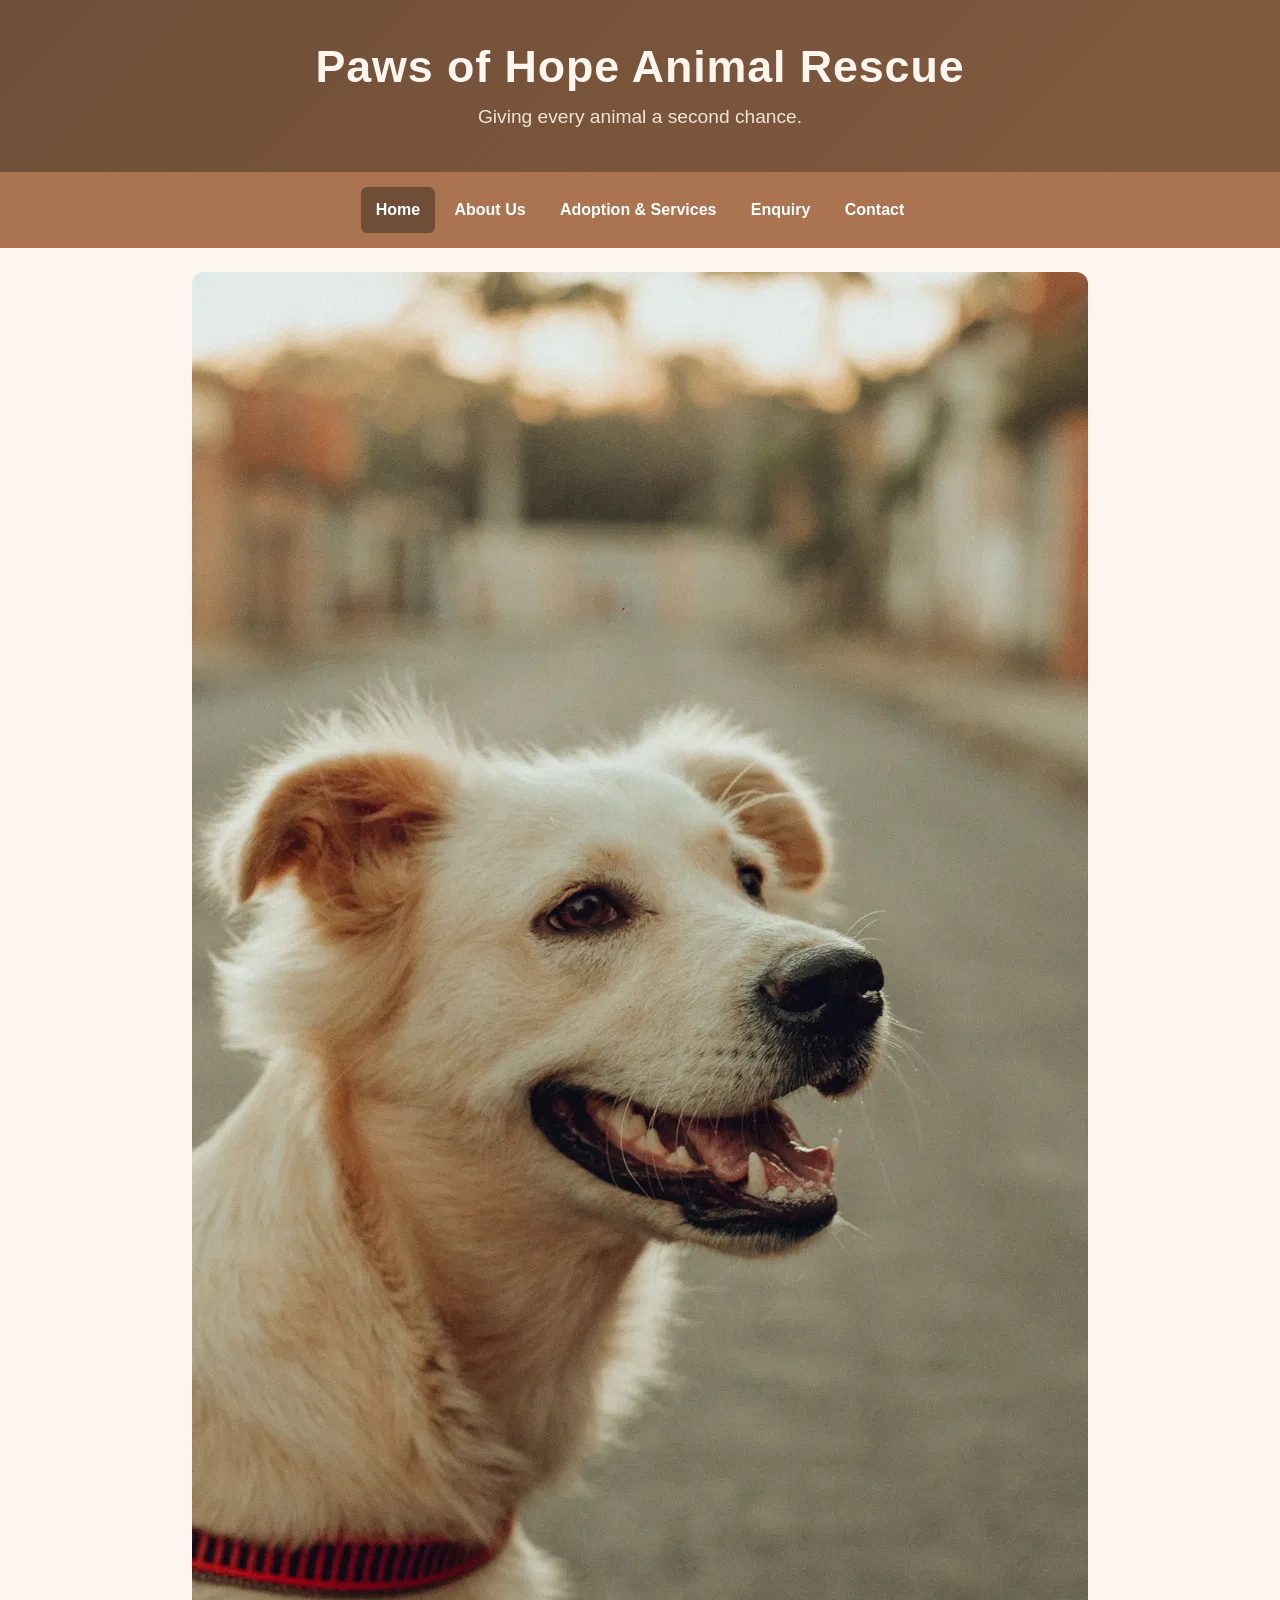
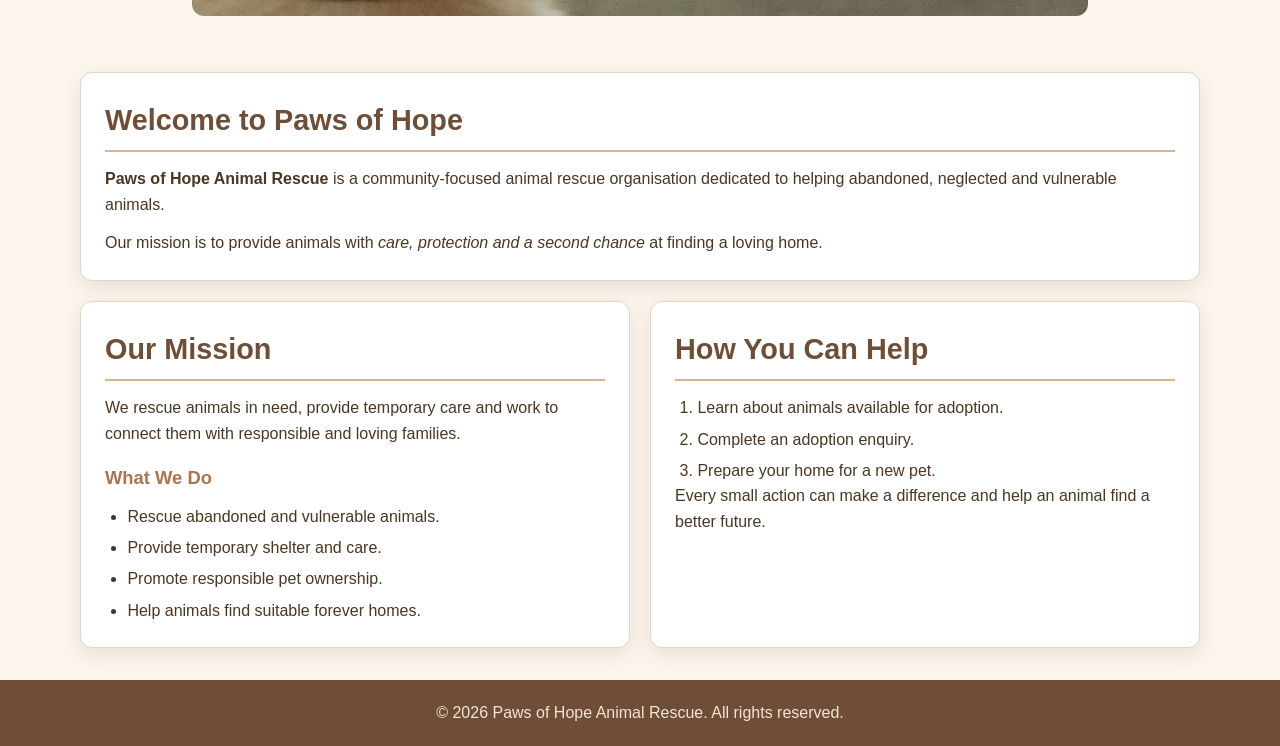
<file: index.html>
<!DOCTYPE html><html lang="en"><head><meta charset="UTF-8"><meta name="viewport" content="width=device-width, initial-scale=1.0"><meta name="description" content="Paws of Hope Animal Rescue helps abandoned and vulnerable animals find safe, loving homes."><link rel="stylesheet" href="css/style.css"><title>Paws of Hope Animal Rescue | Home</title></head><body><header><h1>Paws of Hope Animal Rescue</h1><p>Giving every animal a second chance.</p></header><nav aria-label="Main navigation"><a class="active" href="index.html">Home</a><a href="about.html">About Us</a><a href="services.html">Adoption &amp; Services</a><a href="enquiry.html">Enquiry</a><a href="contact.html">Contact</a></nav><picture><img src="images/happy dog.webp" alt="A happy rescued dog" width="800" height="400" srcset="images/happy dog.webp 800w" sizes="(max-width: 40rem) 92vw, 56rem"></picture><main><section><h2>Welcome to Paws of Hope</h2><p><strong>Paws of Hope Animal Rescue</strong> is a community-focused animal rescue organisation dedicated to helping abandoned, neglected and vulnerable animals.</p><p>Our mission is to provide animals with <em>care, protection and a second chance</em> at finding a loving home.</p></section><section><h2>Our Mission</h2><p>We rescue animals in need, provide temporary care and work to connect them with responsible and loving families.</p><h3>What We Do</h3><ul><li>Rescue abandoned and vulnerable animals.</li><li>Provide temporary shelter and care.</li><li>Promote responsible pet ownership.</li><li>Help animals find suitable forever homes.</li></ul></section><section><h2>How You Can Help</h2><ol><li>Learn about animals available for adoption.</li><li>Complete an adoption enquiry.</li><li>Prepare your home for a new pet.</li></ol><p>Every small action can make a difference and help an animal find a better future.</p></section></main><footer><p>&copy; 2026 Paws of Hope Animal Rescue. All rights reserved.</p></footer></body></html>
</file>
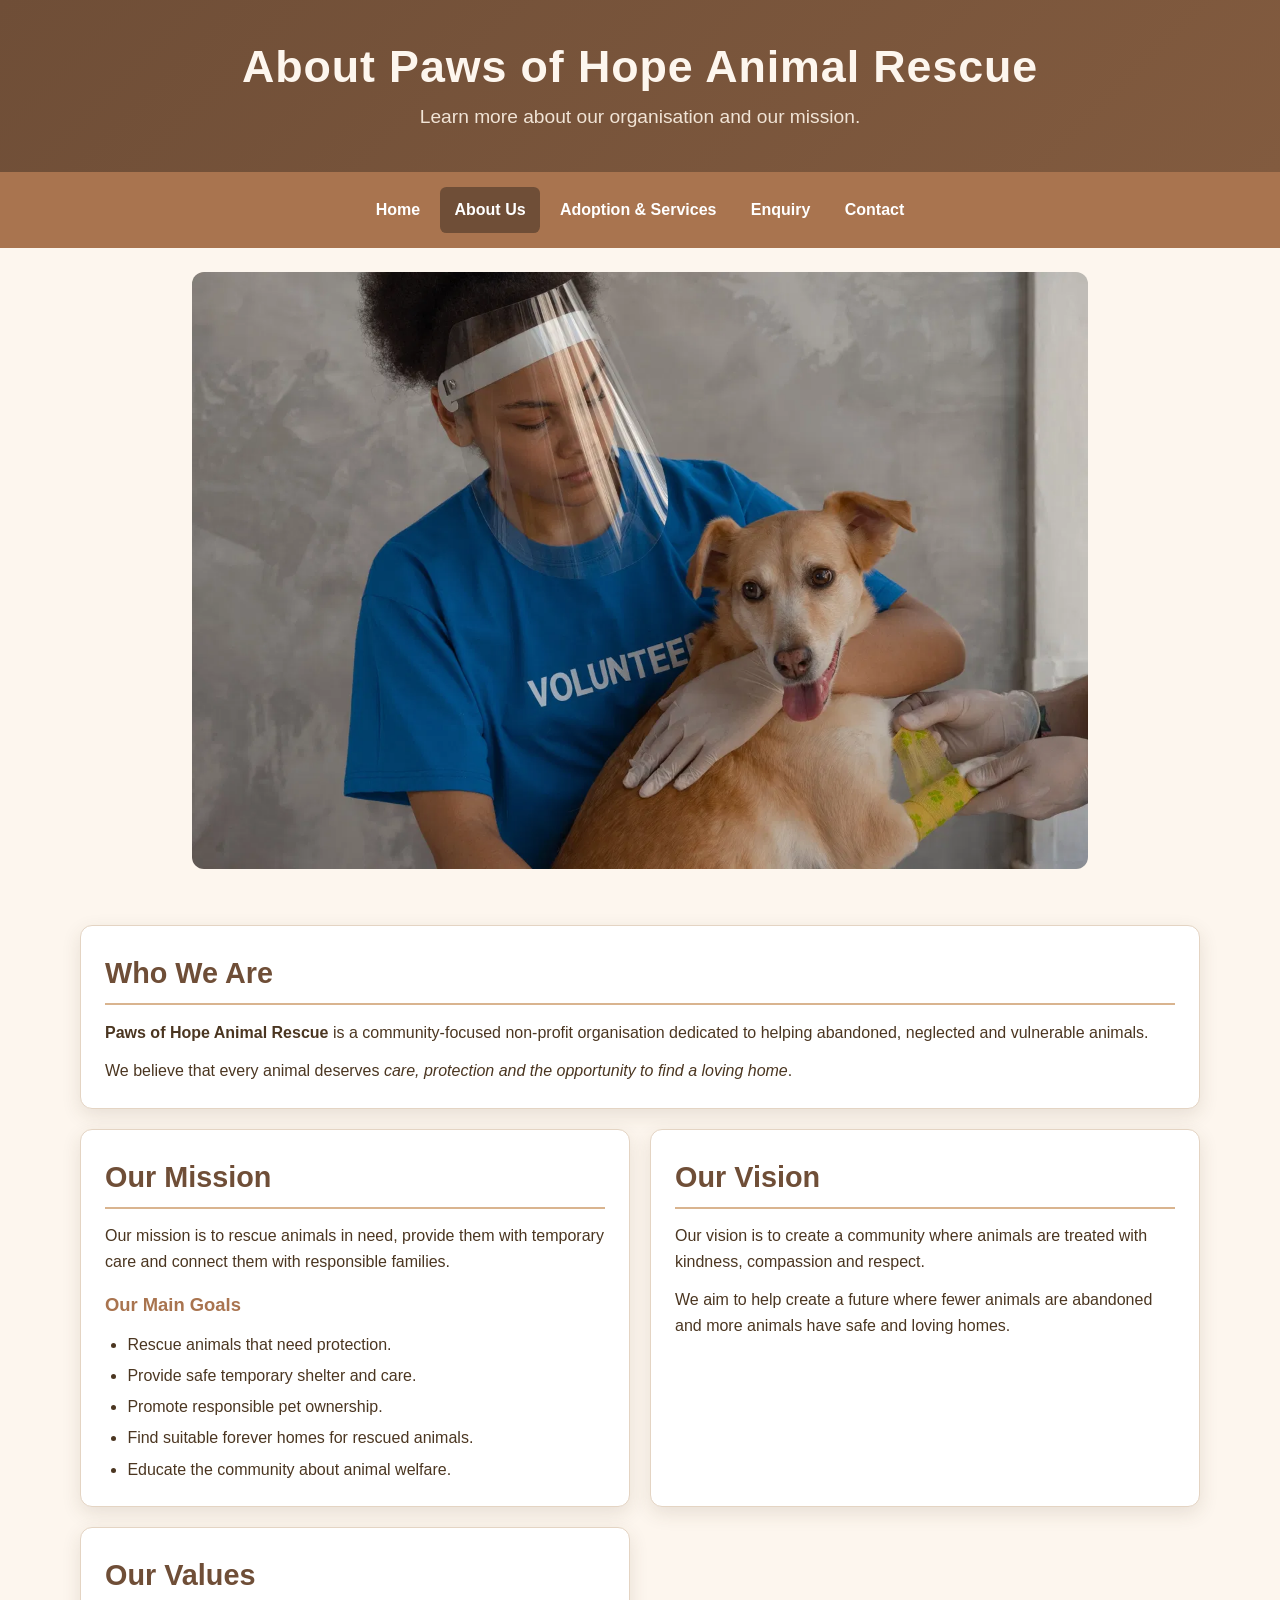
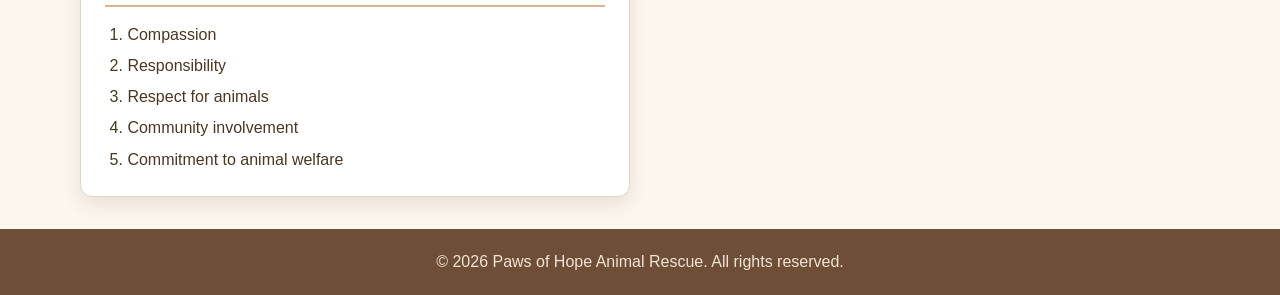
<file: about.html>
<!DOCTYPE html><html lang="en"><head><meta charset="UTF-8"><meta name="viewport" content="width=device-width, initial-scale=1.0"><meta name="description" content="Learn about Paws of Hope Animal Rescue, our mission, vision and commitment to helping animals in need."><link rel="stylesheet" href="css/style.css"><title>About Us | Paws of Hope Animal Rescue</title></head><body><header><h1>About Paws of Hope Animal Rescue</h1><p>Learn more about our organisation and our mission.</p></header><nav aria-label="Main navigation"><a href="index.html">Home</a><a class="active" href="about.html">About Us</a><a href="services.html">Adoption &amp; Services</a><a href="enquiry.html">Enquiry</a><a href="contact.html">Contact</a></nav><picture><img src="images/about us.webp" alt="A volunteer caring for and bandaging a rescued dog" width="800" height="400" srcset="images/about us.webp 800w" sizes="(max-width: 40rem) 92vw, 56rem"></picture><main><section><h2>Who We Are</h2><p><strong>Paws of Hope Animal Rescue</strong> is a community-focused non-profit organisation dedicated to helping abandoned, neglected and vulnerable animals.</p><p>We believe that every animal deserves <em>care, protection and the opportunity to find a loving home</em>.</p></section><section><h2>Our Mission</h2><p>Our mission is to rescue animals in need, provide them with temporary care and connect them with responsible families.</p><h3>Our Main Goals</h3><ul><li>Rescue animals that need protection.</li><li>Provide safe temporary shelter and care.</li><li>Promote responsible pet ownership.</li><li>Find suitable forever homes for rescued animals.</li><li>Educate the community about animal welfare.</li></ul></section><section><h2>Our Vision</h2><p>Our vision is to create a community where animals are treated with kindness, compassion and respect.</p><p>We aim to help create a future where fewer animals are abandoned and more animals have safe and loving homes.</p></section><section><h2>Our Values</h2><ol><li>Compassion</li><li>Responsibility</li><li>Respect for animals</li><li>Community involvement</li><li>Commitment to animal welfare</li></ol></section></main><footer><p>&copy; 2026 Paws of Hope Animal Rescue. All rights reserved.</p></footer></body></html>
</file>
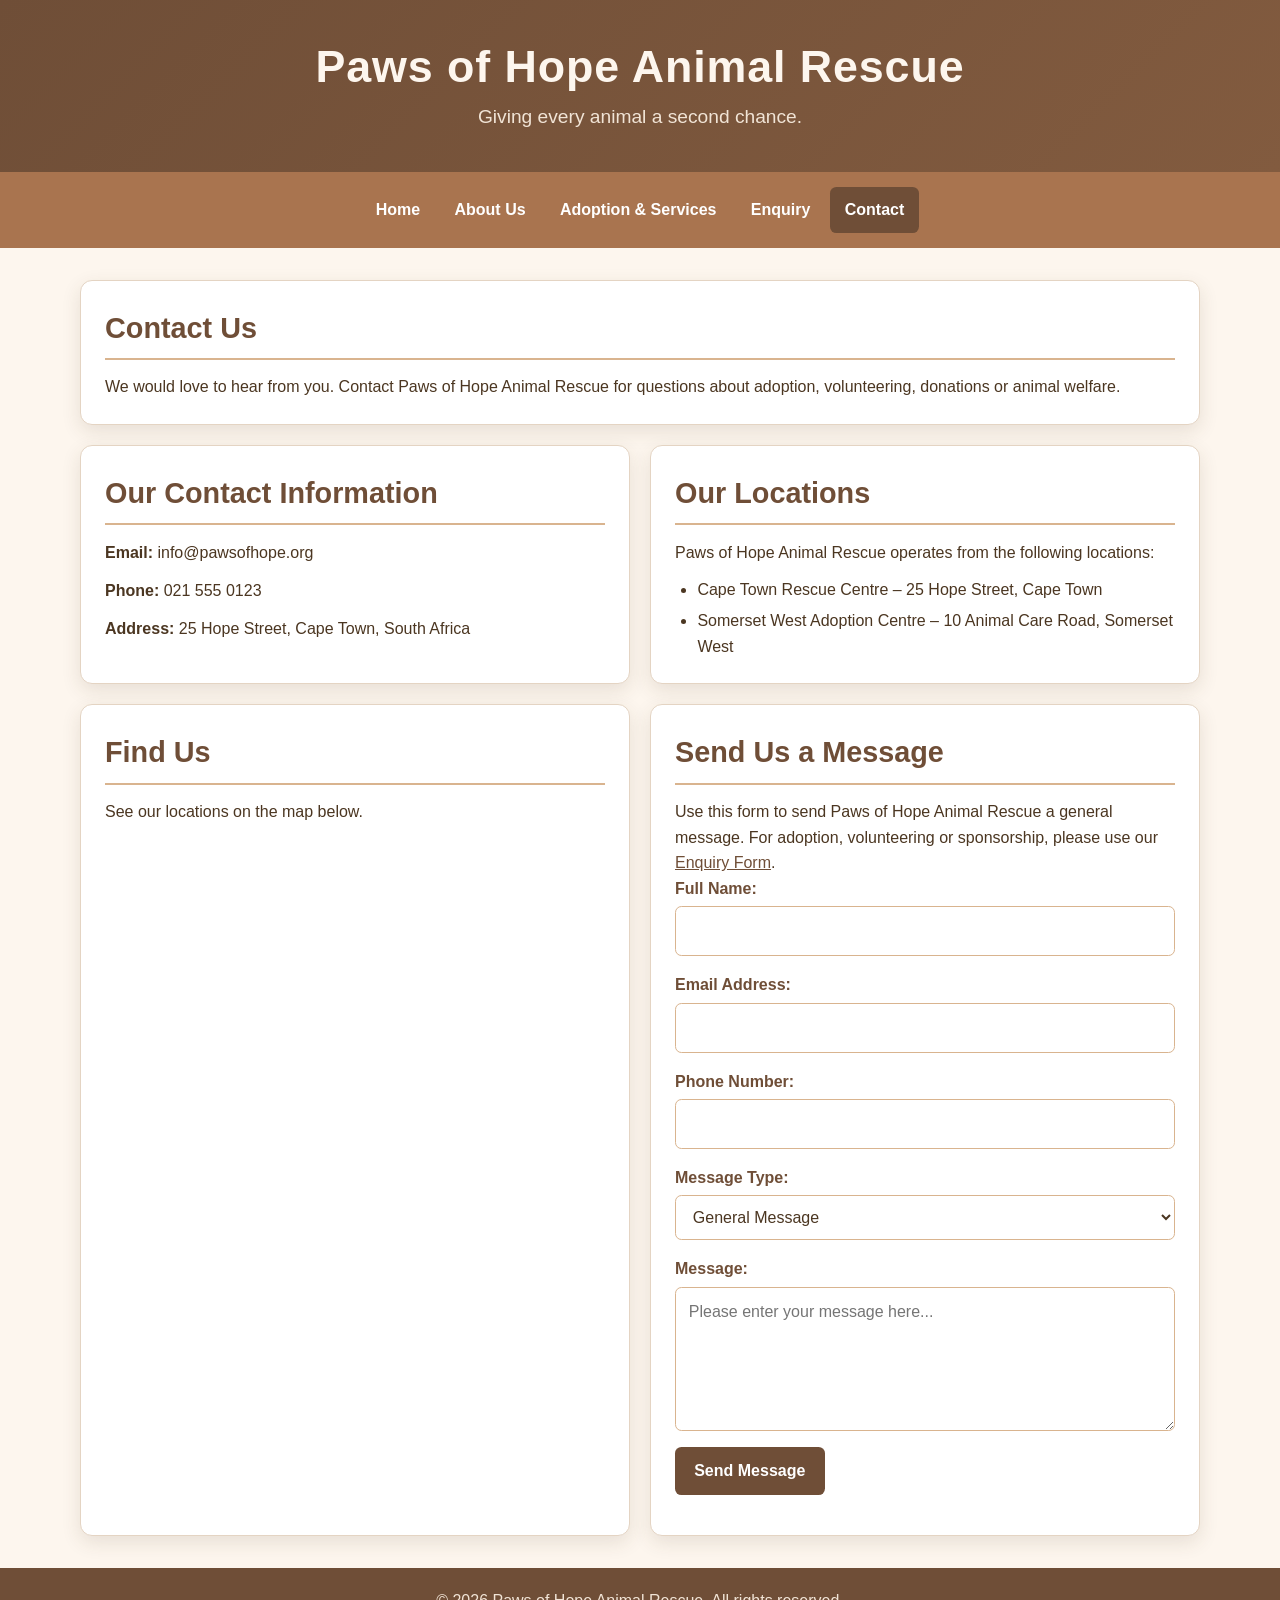
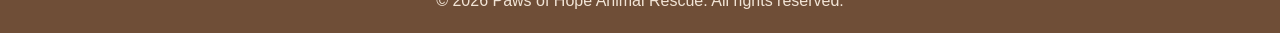
<file: contact.html>
<!DOCTYPE html><html lang="en"><head><meta charset="UTF-8"><meta name="viewport" content="width=device-width, initial-scale=1.0"><meta name="description" content="Contact Paws of Hope Animal Rescue for adoption, volunteering and animal welfare enquiries."><link rel="stylesheet" href="css/style.css"><title>Contact Us | Paws of Hope Animal Rescue</title></head><body><header><h1>Paws of Hope Animal Rescue</h1><p>Giving every animal a second chance.</p></header><nav aria-label="Main navigation"><a href="index.html">Home</a><a href="about.html">About Us</a><a href="services.html">Adoption &amp; Services</a><a href="enquiry.html">Enquiry</a><a class="active" href="contact.html">Contact</a></nav><main><section><h2>Contact Us</h2><p>We would love to hear from you. Contact Paws of Hope Animal Rescue for questions about adoption, volunteering, donations or animal welfare.</p></section><section><h2>Our Contact Information</h2><p><strong>Email:</strong> info@pawsofhope.org</p><p><strong>Phone:</strong> 021 555 0123</p><p><strong>Address:</strong> 25 Hope Street, Cape Town, South Africa</p></section><section><h2>Our Locations</h2><p>Paws of Hope Animal Rescue operates from the following locations:</p><ul><li>Cape Town Rescue Centre – 25 Hope Street, Cape Town</li><li>Somerset West Adoption Centre – 10 Animal Care Road, Somerset West</li></ul></section><section><h2>Find Us</h2><p>See our locations on the map below.</p><iframe title="Paws of Hope Animal Rescue locations map" src="https://www.google.com/maps/embed?pb=!1m18!1m12!1m3!1d13245.0!2d18.4241!3d-33.9249!2m3!1f0!2f0!3f0!3m2!1i1024!2i768!4f13.1!3m3!1m2!1s0x0%3A0x0!2zMzPCsDU1JzI5LjYiUyAxOMKwMjUnMjYuOCJF!5e0!3m2!1sen!2sza!4v1700000000000" height="350" loading="lazy" referrerpolicy="no-referrer-when-downgrade"></iframe></section><section><h2>Send Us a Message</h2><p>Use this form to send Paws of Hope Animal Rescue a general message. For adoption, volunteering or sponsorship, please use our <a href="enquiry.html">Enquiry Form</a>.</p><form><p><label for="contact-name">Full Name:</label><input type="text" id="contact-name" name="contact-name" autocomplete="name" required></p><p><label for="contact-email">Email Address:</label><input type="email" id="contact-email" name="contact-email" autocomplete="email" required></p><p><label for="contact-phone">Phone Number:</label><input type="tel" id="contact-phone" name="contact-phone" autocomplete="tel"></p><p><label for="contact-type">Message Type:</label><select id="contact-type" name="contact-type"><option value="general">General Message</option><option value="feedback">Feedback</option><option value="media">Media / Press</option><option value="other">Other</option></select></p><p><label for="contact-message">Message:</label><textarea id="contact-message" name="contact-message" placeholder="Please enter your message here..." required></textarea></p><p><button type="submit">Send Message</button></p></form></section></main><footer><p>&copy; 2026 Paws of Hope Animal Rescue. All rights reserved.</p></footer></body></html>
</file>
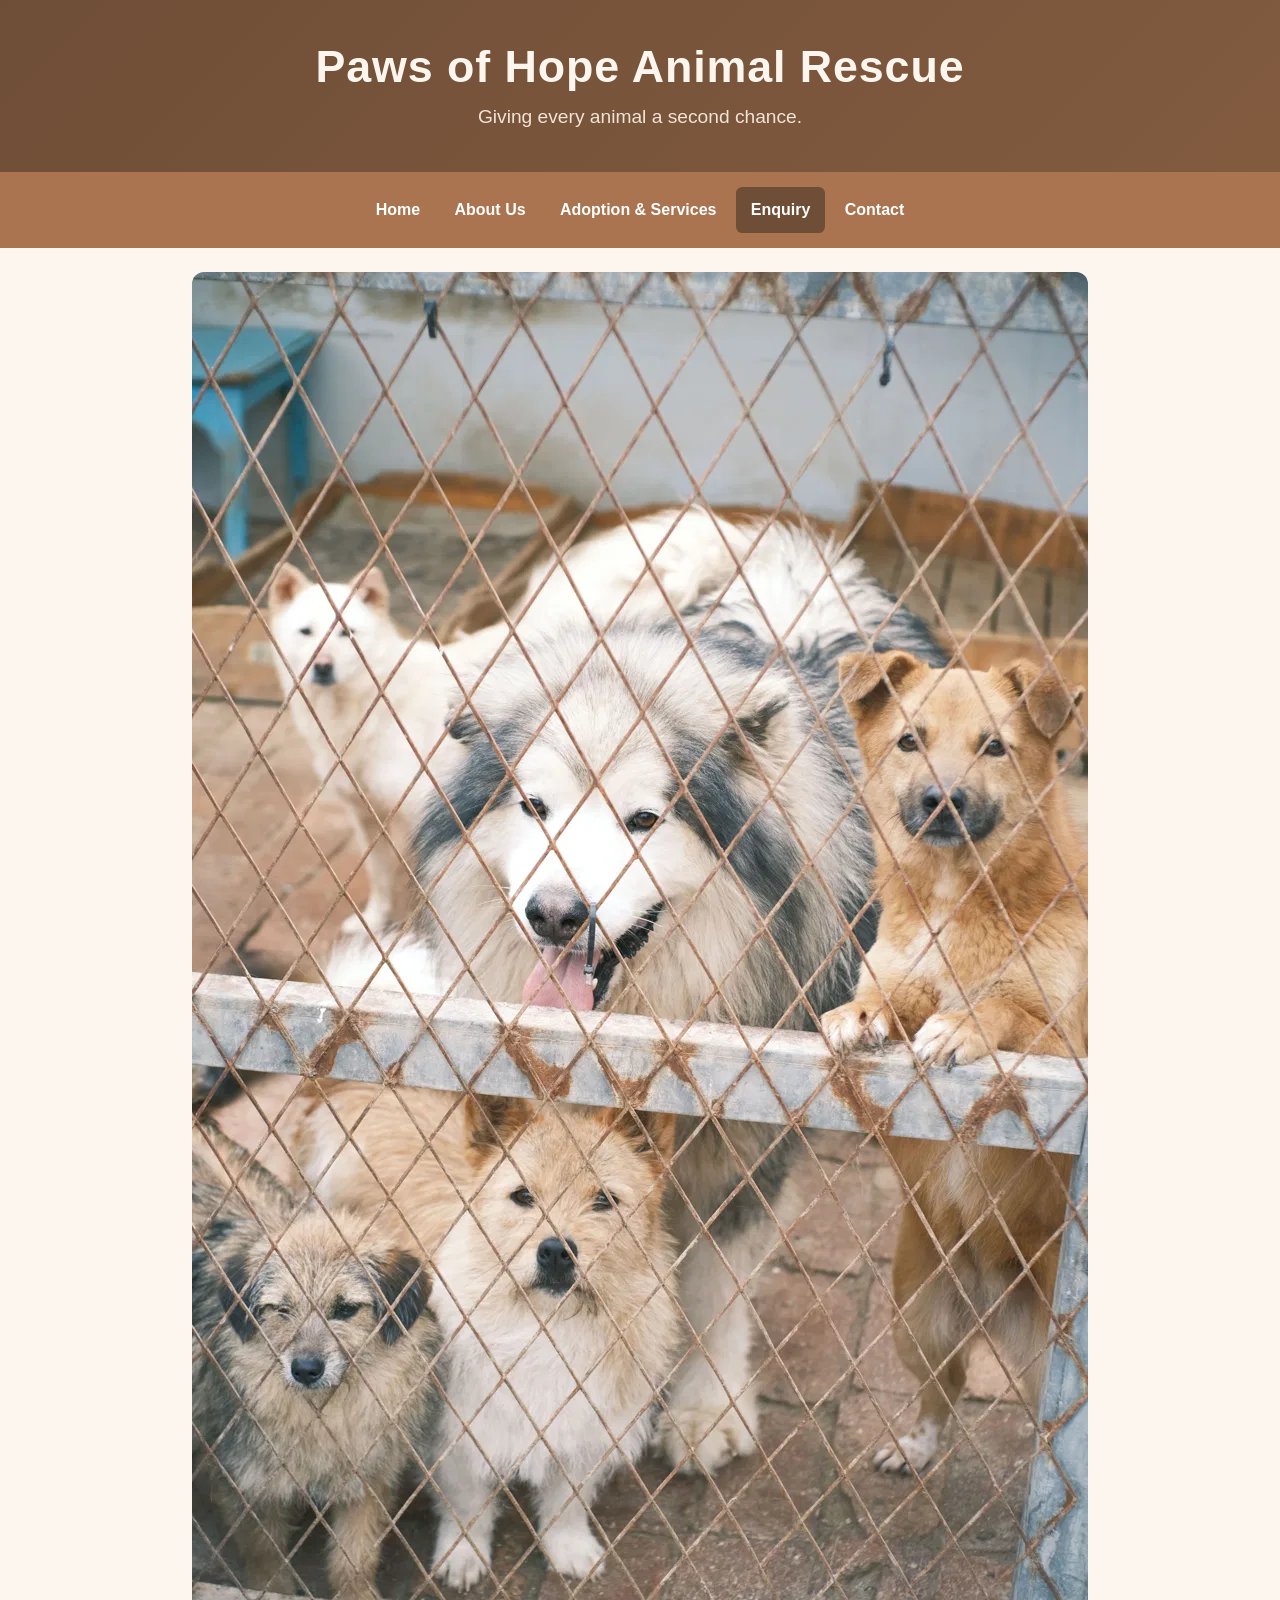
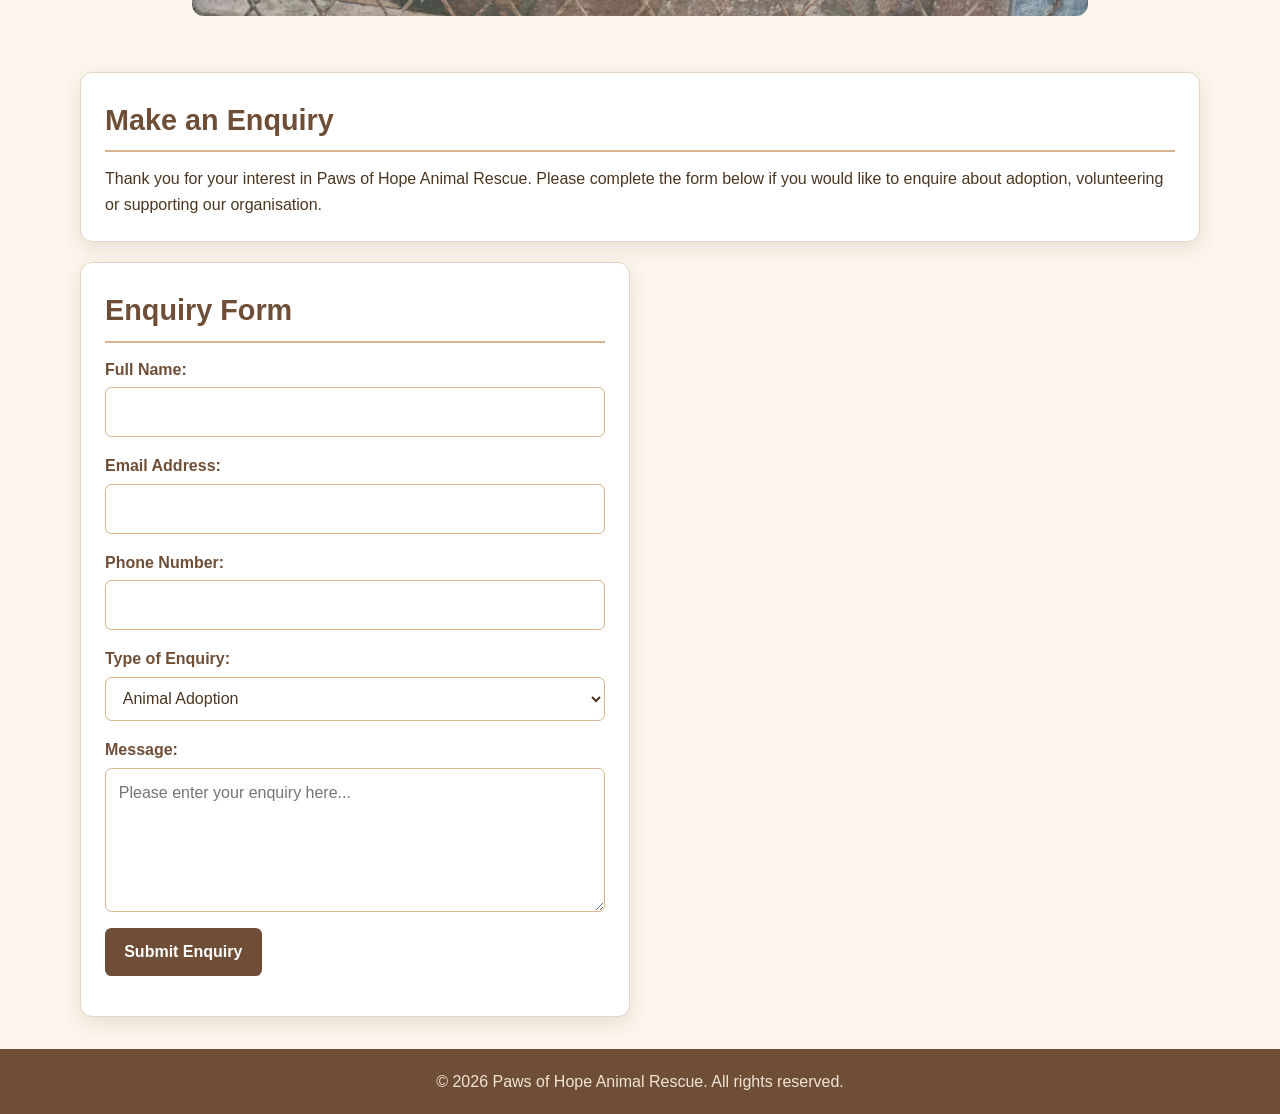
<file: enquiry.html>
<!DOCTYPE html><html lang="en"><head><meta charset="UTF-8"><meta name="viewport" content="width=device-width, initial-scale=1.0"><meta name="description" content="Make an enquiry about adopting, volunteering or supporting Paws of Hope Animal Rescue."><link rel="stylesheet" href="css/style.css"><title>Enquiry | Paws of Hope Animal Rescue</title></head><body><header><h1>Paws of Hope Animal Rescue</h1><p>Giving every animal a second chance.</p></header><nav aria-label="Main navigation"><a href="index.html">Home</a><a href="about.html">About Us</a><a href="services.html">Adoption &amp; Services</a><a class="active" href="enquiry.html">Enquiry</a><a href="contact.html">Contact</a></nav><picture><img src="images/dogs.webp" alt="A group of rescued dogs waiting to be adopted at our shelter" width="800" height="400" srcset="images/dogs.webp 800w" sizes="(max-width: 40rem) 92vw, 56rem"></picture><main><section><h2>Make an Enquiry</h2><p>Thank you for your interest in Paws of Hope Animal Rescue. Please complete the form below if you would like to enquire about adoption, volunteering or supporting our organisation.</p></section><section><h2>Enquiry Form</h2><form><p><label for="name">Full Name:</label><input type="text" id="name" name="name" autocomplete="name" required></p><p><label for="email">Email Address:</label><input type="email" id="email" name="email" autocomplete="email" required></p><p><label for="phone">Phone Number:</label><input type="tel" id="phone" name="phone" autocomplete="tel"></p><p><label for="enquiry">Type of Enquiry:</label><select id="enquiry" name="enquiry"><option value="adoption">Animal Adoption</option><option value="volunteering">Volunteering</option><option value="donation">Donation / Sponsorship</option><option value="general">General Enquiry</option></select></p><p><label for="message">Message:</label><textarea id="message" name="message" placeholder="Please enter your enquiry here..." required></textarea></p><p><button type="submit">Submit Enquiry</button></p></form></section></main><footer><p>&copy; 2026 Paws of Hope Animal Rescue. All rights reserved.</p></footer></body></html>
</file>
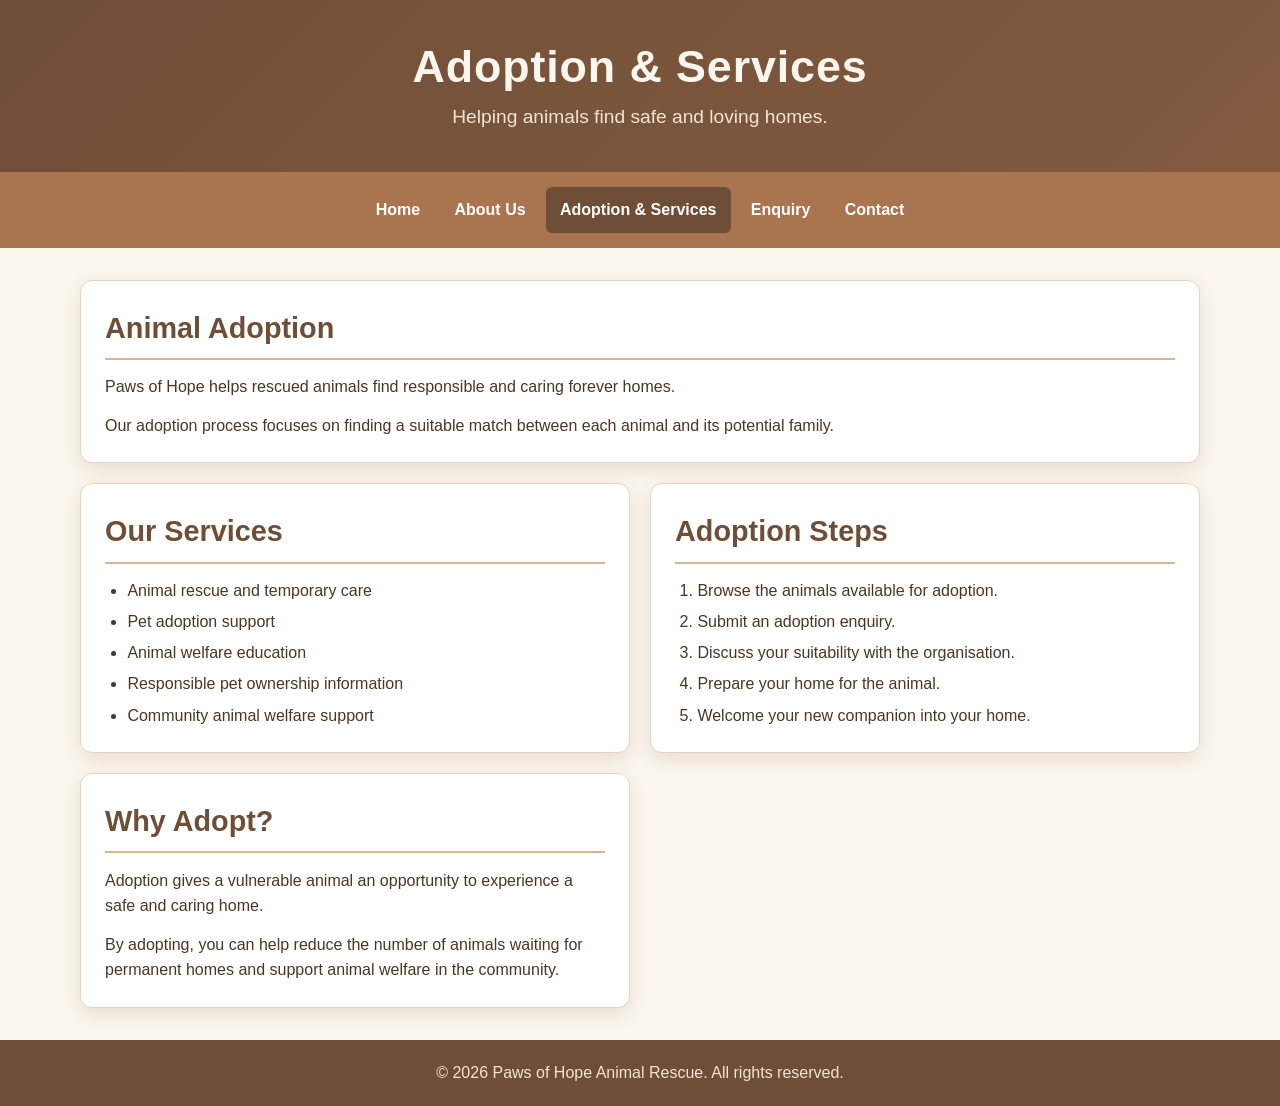
<file: services.html>
<!DOCTYPE html><html lang="en"><head><meta charset="UTF-8"><meta name="viewport" content="width=device-width, initial-scale=1.0"><meta name="description" content="Explore animal adoption and community services offered by Paws of Hope Animal Rescue."><link rel="stylesheet" href="css/style.css"><title>Adoption &amp; Services | Paws of Hope Animal Rescue</title></head><body><header><h1>Adoption &amp; Services</h1><p>Helping animals find safe and loving homes.</p></header><nav aria-label="Main navigation"><a href="index.html">Home</a><a href="about.html">About Us</a><a class="active" href="services.html">Adoption &amp; Services</a><a href="enquiry.html">Enquiry</a><a href="contact.html">Contact</a></nav><main><section><h2>Animal Adoption</h2><p>Paws of Hope helps rescued animals find responsible and caring forever homes.</p><p>Our adoption process focuses on finding a suitable match between each animal and its potential family.</p></section><section><h2>Our Services</h2><ul><li>Animal rescue and temporary care</li><li>Pet adoption support</li><li>Animal welfare education</li><li>Responsible pet ownership information</li><li>Community animal welfare support</li></ul></section><section><h2>Adoption Steps</h2><ol><li>Browse the animals available for adoption.</li><li>Submit an adoption enquiry.</li><li>Discuss your suitability with the organisation.</li><li>Prepare your home for the animal.</li><li>Welcome your new companion into your home.</li></ol></section><section><h2>Why Adopt?</h2><p>Adoption gives a vulnerable animal an opportunity to experience a safe and caring home.</p><p>By adopting, you can help reduce the number of animals waiting for permanent homes and support animal welfare in the community.</p></section></main><footer><p>&copy; 2026 Paws of Hope Animal Rescue. All rights reserved.</p></footer></body></html>
</file>
<file: css/style.css>
*{box-sizing:border-box;margin:0;padding:0} :root{--cream:#fdf6ee;--brown:#6f4e37;--brown-light:#a9744f;--text:#4b3621;--border:#e4d4c3;--accent:#d9b48f;--white:#fff}html{scroll-behavior:smooth}body{min-height:100vh;font-family:"Segoe UI",Arial,sans-serif;font-size:1rem;line-height:1.6;color:var(--text);background:var(--cream)}a{color:var(--brown)}a:hover{color:var(--brown-light)}a:focus-visible,button:focus-visible,input:focus-visible,select:focus-visible,textarea:focus-visible{outline:.2rem solid var(--brown-light);outline-offset:.15rem}header{padding:2.5rem 1.25rem;text-align:center;color:var(--cream);background:linear-gradient(135deg,var(--brown),#825b3f)}header h1{margin-bottom:.5rem;font-size:clamp(1.8rem,4vw,2.8rem);line-height:1.2;letter-spacing:.02em}header p{font-size:clamp(1rem,2vw,1.2rem);color:#f1e4d6}nav{display:flex;flex-wrap:wrap;justify-content:center;align-items:center;gap:.35rem;padding:.9rem 1rem;background:var(--brown-light)}nav a{display:inline-block;padding:.65rem .9rem;border-radius:.4rem;color:var(--white);text-decoration:none;font-weight:700;transition:.2s}nav a:hover,nav a:focus-visible,nav a.active{color:var(--white);background:var(--brown)}nav a:active,button:active{transform:translateY(.08rem)}picture{display:block;width:min(100% - 2rem,56rem);margin:1.5rem auto}picture img{display:block;width:100%;height:auto;border-radius:.75rem}main{display:grid;grid-template-columns:repeat(2,minmax(0,1fr));gap:1.25rem;width:min(100% - 2rem,70rem);margin:0 auto;padding:2rem 0}main section{padding:1.5rem;background:var(--white);border:1px solid var(--border);border-radius:.75rem;box-shadow:0 .4rem 1.2rem rgba(75,54,33,.12)}main section:first-child{grid-column:1/-1}section h2{margin-bottom:.9rem;padding-bottom:.45rem;color:var(--brown);font-size:clamp(1.35rem,2.5vw,1.8rem);border-bottom:.15rem solid var(--accent)}section h3{margin:1rem 0 .5rem;color:var(--brown-light);font-size:1.15rem}section p+p{margin-top:.8rem}ul,ol{margin:.75rem 0 0 1.4rem}li+li{margin-top:.35rem}form{width:min(100%,38rem)}form p{margin-bottom:1rem}label{display:inline-block;margin-bottom:.3rem;color:var(--brown);font-weight:700}input,select,textarea{display:block;width:100%;min-height:2.8rem;padding:.7rem .8rem;color:var(--text);background:var(--white);border:1px solid var(--accent);border-radius:.4rem;font:inherit}textarea{min-height:9rem;resize:vertical}button{min-height:2.8rem;padding:.7rem 1.2rem;color:var(--white);background:var(--brown);border:0;border-radius:.4rem;font:inherit;font-weight:700;cursor:pointer;transition:.2s}button:hover,button:focus-visible{background:var(--brown-light)}iframe{display:block;width:100%;min-height:22rem;margin-top:1rem;border:0;border-radius:.6rem}footer{padding:1.25rem;text-align:center;color:#f1e4d6;background:var(--brown)}@media screen and (max-width:60rem){main{grid-template-columns:1fr;width:min(100% - 2rem,52rem)}main section:first-child{grid-column:auto}}@media screen and (max-width:40rem){header{padding:2rem 1rem}nav{align-items:stretch;padding:.75rem}nav a{flex:1 1 45%;text-align:center;padding:.75rem .5rem}main{width:min(100% - 1.25rem,36rem);padding:1.25rem 0;gap:1rem}main section{padding:1.1rem}picture{width:min(100% - 1.25rem,36rem);margin:1rem auto}iframe{min-height:18rem}button{width:100%}}@media screen and (max-width:25rem){nav a{flex-basis:100%}header h1{font-size:1.65rem}}
</file>
